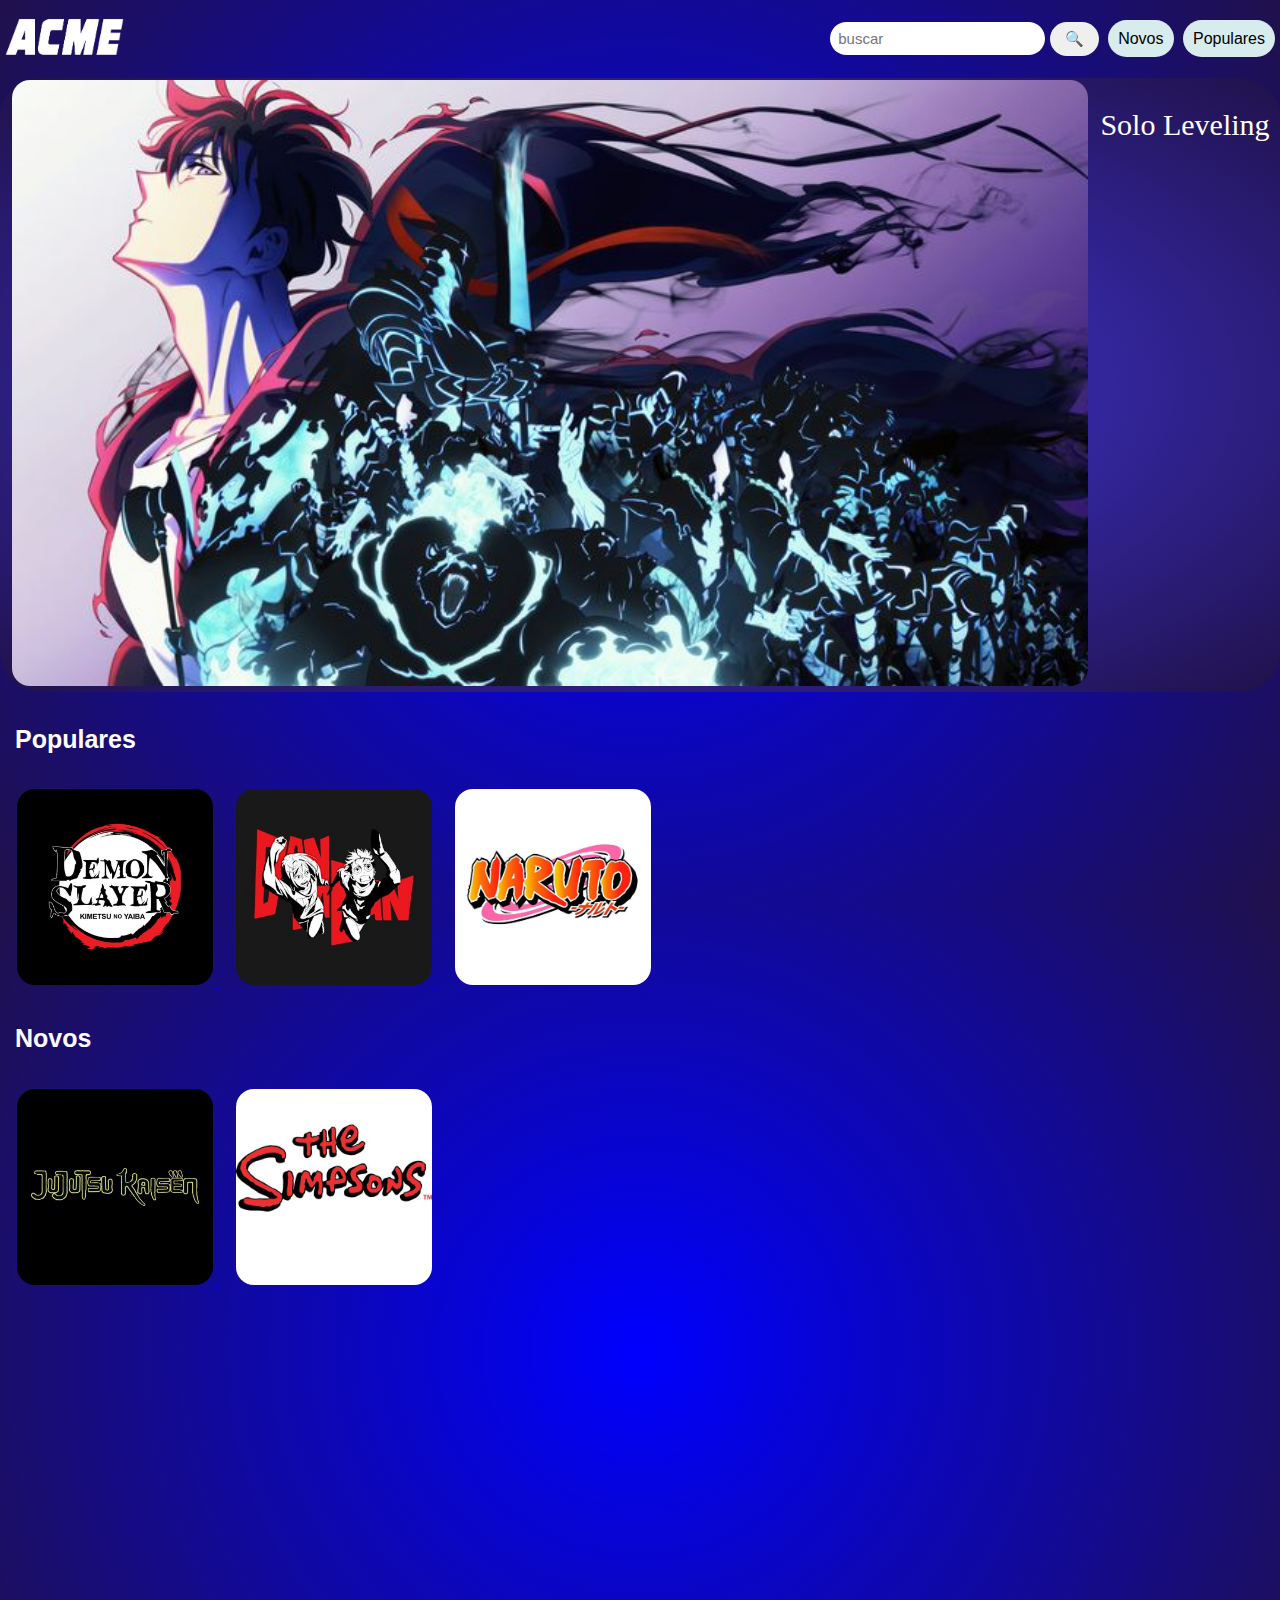
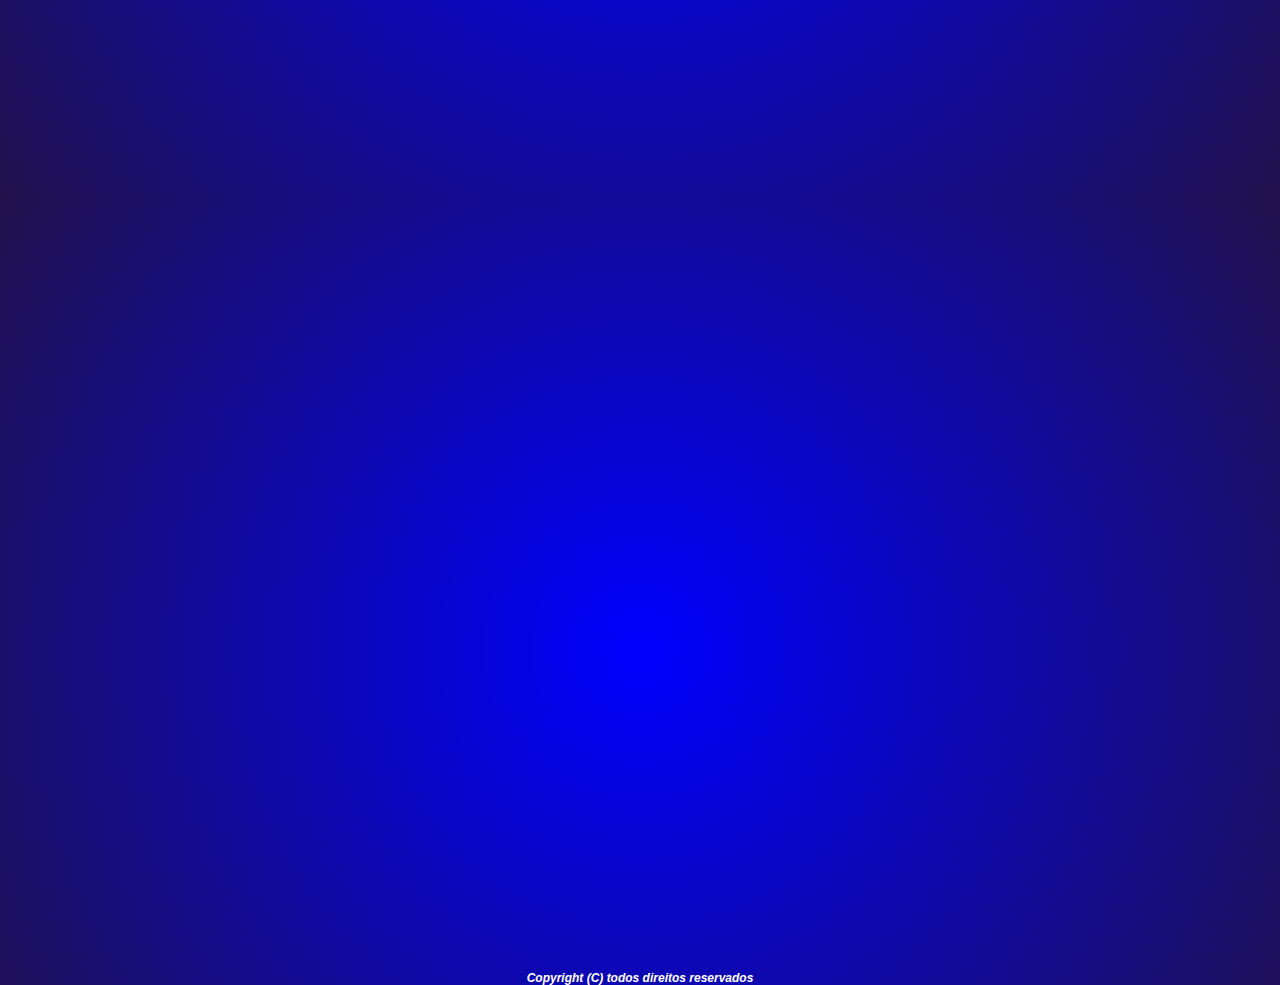
<file: public/index.html>
<!DOCTYPE html>
<html lang="en">

<head>
    <meta charset="UTF-8">
    <meta name="viewport" content="width=device-width, initial-scale=1.0">
    <title>Catalogo</title>
    <link rel="stylesheet" href="style.css">
</head>

<body>
    <header>
        <div class="menu-navegação">
            <a href="index.html" id="logo-link">
            <img src="images/logo-removebg-preview.png" alt="logo">
            </a>
            <ul>
                <li. class="campo-pesquisa">
                    <input class="caixa-pesquisa" type="text" placeholder="buscar">
                    <button class="botao-pesquisa">🔍</button>
                    </li>
                    <li><a href="categorias.html">Novos</a></li>
                    <li><a href="populares.html">Populares</a></li>
            </ul>
        </div>

    </header>


    <main>
        <div class="destaque-site">
            <a href="https://www.youtube.com/watch?v=ujv2fLp3lU8&pp=ygUTdHJhaWxlciBzb2xvIGxldmluZw%3D%3D"
                class="botão-img">
                <img src="images/destaque.jpg" alt="destaque">
            </a>
            <p class="texto-descrição">
                Solo Leveling
            </p>
    </main>


    <article class="content">

        <article class="categoria">
            <div class="caixa-categoria">
                <h4>Populares</h4>
                <a href="https://www.youtube.com/watch?v=CHAIe0hwYxk&pp=ygUMZGVtb24gc2xheWVy" class="movie1">
                    <img class="movies" src="images/movie1.jpg" alt="movie1">

                </a>

                <a
                    href="https://www.youtube.com/watch?v=0XJxfbN36Uw&pp=ygUQZGFuZGFkYW4gdHJhaWxlctIHCQlRCQGHKiGM7w%3D%3D">
                    <img src="images/moviedandadan.jpg" alt="movie2" class="movies">
                </a>

                <a href="https://www.youtube.com/watch?v=flxZd7EFhSo&pp=ygUJbmFydXRvIDRr">
                    <img src="images/naruto.jpg" alt="naruto" class="movies">
                </a>
            </div>
        </article>

        <article class="categoria1">
            <div class="caixa-categoria">
                <h4>Novos</h4>
                <a href="https://www.youtube.com/watch?v=pkKu9hLT-t8&pp=ygUOanVqdXRzdSBrYWlzZW4%3D" class="movie1">
                    <img class="movies" src="images/movie3.jpg" alt="movie3">

                </a>

                <a href="https://www.youtube.com/watch?v=o2zwqRwmQIM&pp=ygURc2ltcHNvbnMgYWJlcnR1cmE%3D">
                    <img src="images/movie4.jpg" alt="movie4" class="movies">
                </a>
            </div>
        </article>

    </article>



    <footer>
        <h5>Copyright (C) todos direitos reservados</h5>
    </footer>


</body>

</html>
</file>
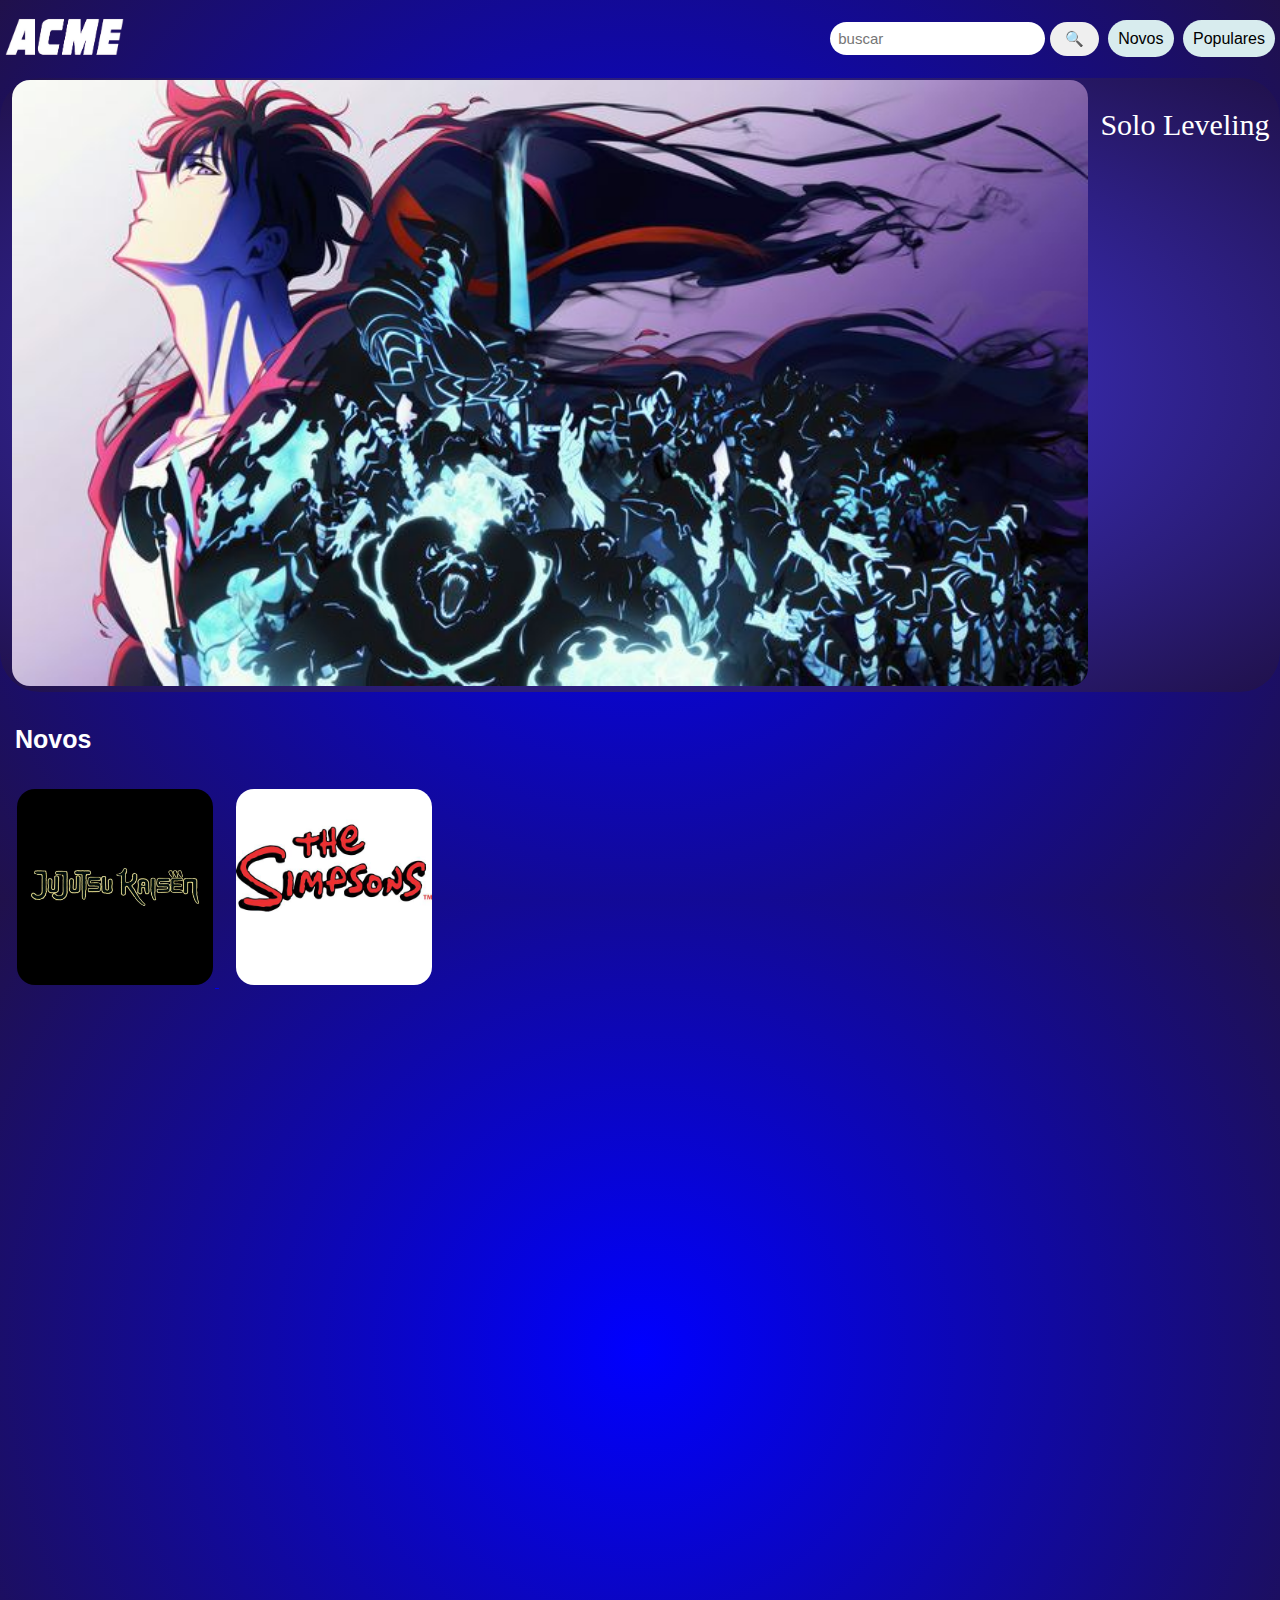
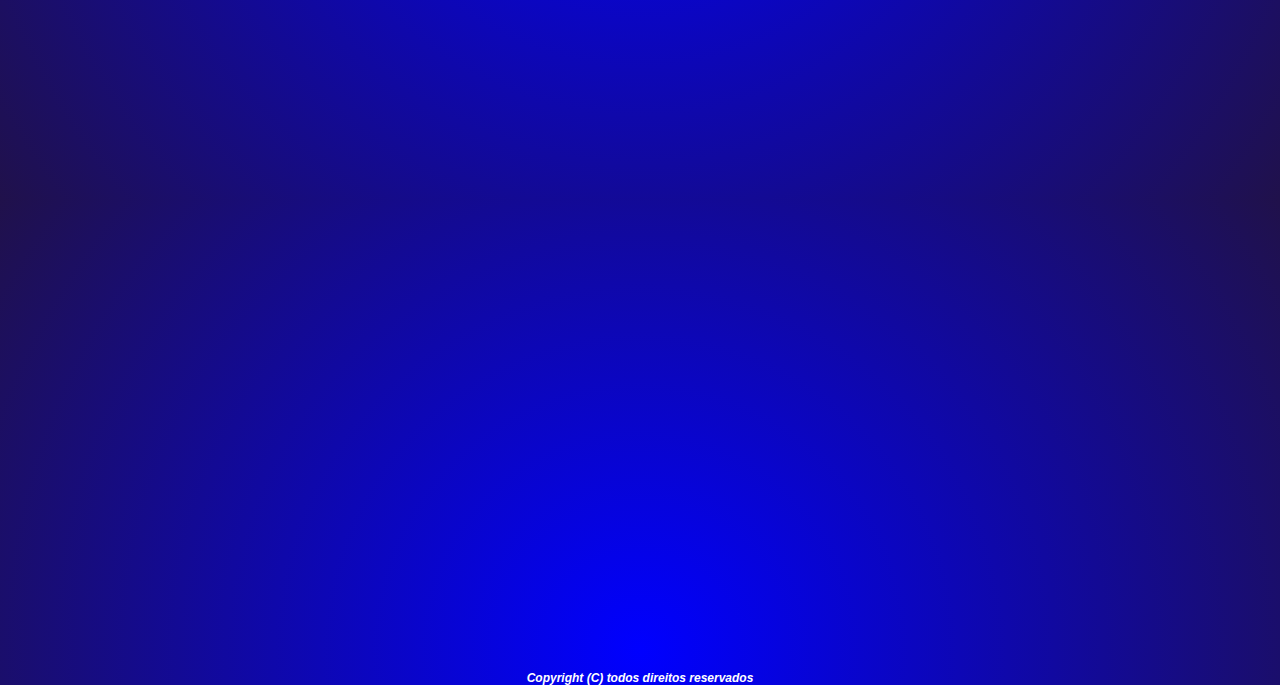
<file: public/categorias.html>
<!DOCTYPE html>
<html lang="en">

<head>
    <meta charset="UTF-8">
    <meta name="viewport" content="width=device-width, initial-scale=1.0">
    <title>novos</title>
    <link rel="stylesheet" href="style.css">
</head>

<body>
    <header>
        <div class="menu-navegação">
            <a href="index.html" id="logo-link">
            <img src="images/logo-removebg-preview.png" alt="logo">
            </a>
            <ul>
                <li. class="campo-pesquisa">
                    <input class="caixa-pesquisa" type="text" placeholder="buscar">
                    <button class="botao-pesquisa">🔍</button>
                    </li>
                    <li><a href="categorias.html">Novos</a></li>
                    <li><a href="populares.html">Populares</a></li>
            </ul>
        </div>

    </header>
    <main>
        <div class="destaque-site">
            <a href="https://www.youtube.com/watch?v=ujv2fLp3lU8&pp=ygUTdHJhaWxlciBzb2xvIGxldmluZw%3D%3D"
                class="botão-img">
                <img src="images/destaque.jpg" alt="destaque">
            </a>
            <p class="texto-descrição">
                Solo Leveling
            </p>
    </main>

    <article class="categoria1">
        <div class="caixa-categoria">
            <h4>Novos</h4>
            <a href="https://www.youtube.com/watch?v=pkKu9hLT-t8&pp=ygUOanVqdXRzdSBrYWlzZW4%3D" class="movie1">
                <img class="movies" src="images/movie3.jpg" alt="movie3">

            </a>

            <a href="https://www.youtube.com/watch?v=o2zwqRwmQIM&pp=ygURc2ltcHNvbnMgYWJlcnR1cmE%3D">
                <img src="images/movie4.jpg" alt="movie4" class="movies">
            </a>
        </div>
    </article>

    <footer>
        <h5>Copyright (C) todos direitos reservados</h5>

    </footer>

</body>
</file>
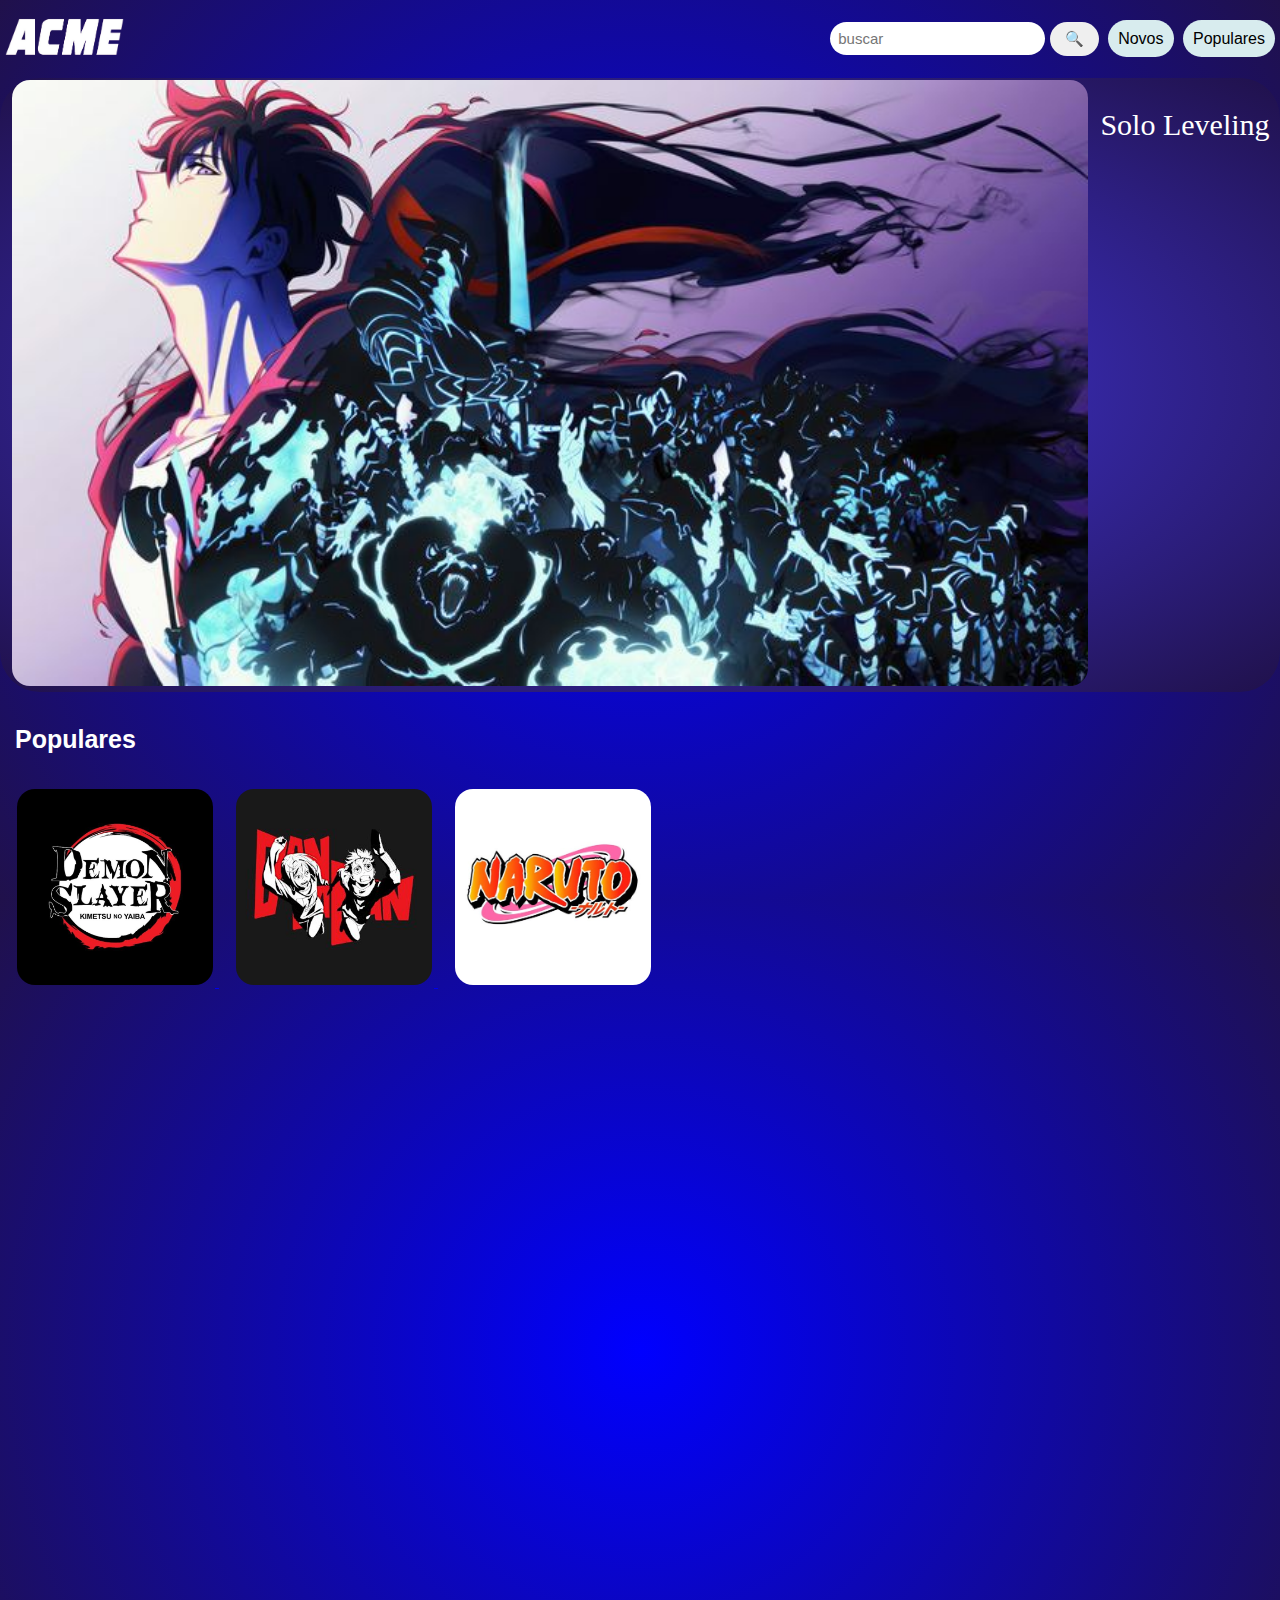
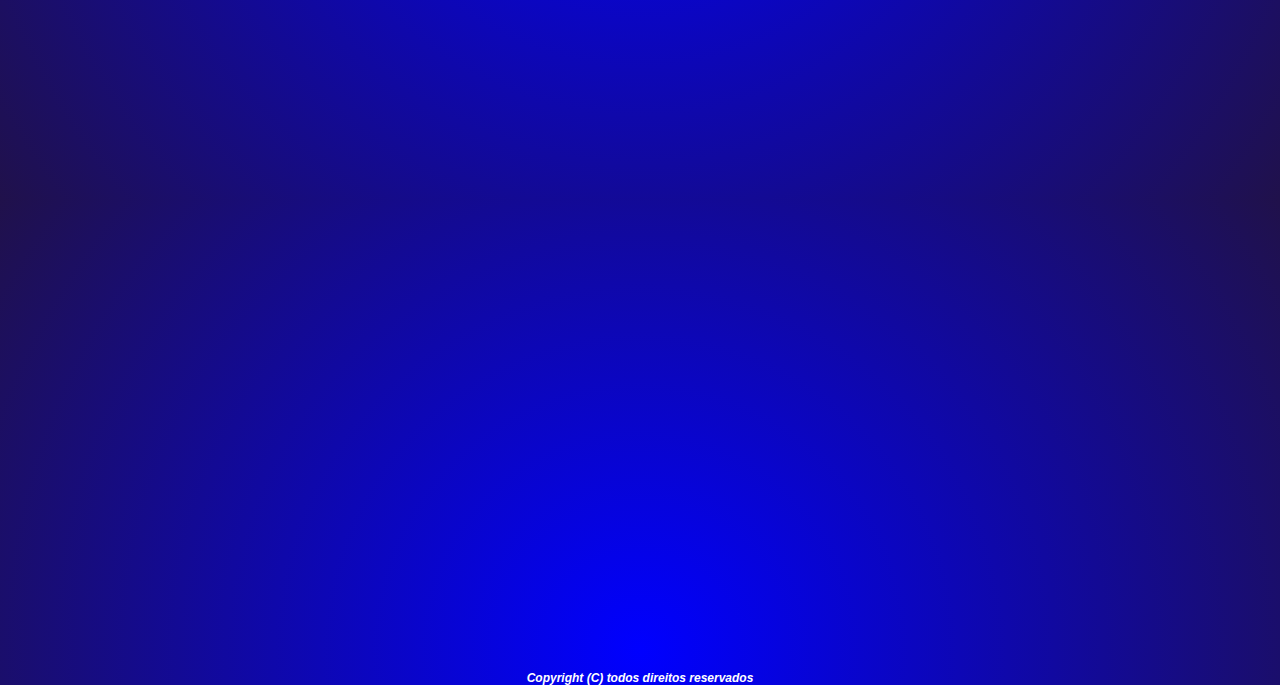
<file: public/populares.html>
<!DOCTYPE html>
<html lang="en">

<head>
    <meta charset="UTF-8">
    <meta name="viewport" content="width=device-width, initial-scale=1.0">
    <title>populares</title>
    <link rel="stylesheet" href="style.css">
</head>

<body>
    <header>
        <div class="menu-navegação">
            <a href="index.html" id="logo-link">
            <img src="images/logo-removebg-preview.png" alt="logo">
            </a>
            <ul>
                <li. class="campo-pesquisa">
                    <input class="caixa-pesquisa" type="text" placeholder="buscar">
                    <button class="botao-pesquisa">🔍</button>
                    </li>
                    <li><a href="categorias.html">Novos</a></li>
                    <li><a href="populares.html">Populares</a></li>
            </ul>
        </div>

    </header>


    <main>
        <div class="destaque-site">
            <a href="https://www.youtube.com/watch?v=ujv2fLp3lU8&pp=ygUTdHJhaWxlciBzb2xvIGxldmluZw%3D%3D"
                class="botão-img">
                <img src="images/destaque.jpg" alt="destaque">
            </a>
            <p class="texto-descrição">
                Solo Leveling
            </p>
    </main>


    <article>

        <article class="categoria">
            <div class="caixa-categoria">
                <h4>Populares</h4>
                <a href="https://www.youtube.com/watch?v=CHAIe0hwYxk&pp=ygUMZGVtb24gc2xheWVy" class="movie1">
                    <img class="movies" src="images/movie1.jpg" alt="movie1">

                </a>

                <a
                    href="https://www.youtube.com/watch?v=0XJxfbN36Uw&pp=ygUQZGFuZGFkYW4gdHJhaWxlctIHCQlRCQGHKiGM7w%3D%3D">
                    <img src="images/moviedandadan.jpg" alt="movie2" class="movies">
                </a>

                <a
                    href="https://www.youtube.com/watch?v=flxZd7EFhSo&pp=ygUJbmFydXRvIDRr">
                    <img src="images/naruto.jpg" alt="naruto" class="movies">
                </a>
            </div>
        </article>

    <footer>
        <h5>Copyright (C) todos direitos reservados</h5>

    </footer>


</body>
</file>
<file: public/style.css>
html,
body {
    height: 100%;
    background: radial-gradient(circle, blue, rgb(32, 17, 75));
    padding: 0;
    margin: 0;


}

* {
    box-sizing: border-box;
}


footer {
    width: 100%;
    margin-top: 100%;
}

footer h5 {
    color: white;
    font-style: italic;
    font-size: 12px;
    font-family: Arial, Helvetica, sans-serif;
    text-align: center;
}

/* classes*/

/*Menu*/

.campo-pesquisa {
    padding: 5px;
    border-radius: 5px;
    text-align: center;
    justify-content: center;
}

.botao-pesquisa {
    padding: 8px 15px;
    border-radius: 25px;
    border: none;
    cursor: pointer;
    font-size: 15px;
}



.caixa-pesquisa {
    padding: 8px;
    border-radius: 25px;
    border: none;
    font-size: 15px;
}

.menu-navegação {
    display: flex;
    justify-content: space-between;
    align-items: center;
}

.menu-navegação img {
    /*logo*/
    max-width: 125px;
    height: auto;

}

.menu-navegação ul {
    text-align: right;
    font-family: Arial, Helvetica, sans-serif;
}

.menu-navegação ul li {
    list-style: none;
    display: inline-block;
    margin-left: 5px;

}
#logo-link{
    background-color: transparent;
    padding: 2px;
}
#logo-link:hover{
   transform: scale(1.1);
   border: solid 2px;
   border-color: white;
}

.menu-navegação a {
    color: black;
    text-decoration: none;
    padding: 10px;
    background-color: rgb(216, 236, 238);
    border-radius: 20px;
}

.menu-navegação a:visited {
    color: black;
}

.menu-navegação a:hover {
    background-color: rgb(173, 214, 214);
}


/*destaque-site*/

.destaque-site {
    display: flex;
    justify-content: center;
    background: radial-gradient(rgb(71, 59, 240), rgb(32, 17, 75));
    border: 5px black;
    border-radius: 40px;


}

.botão-img img {
    width: 1080px;
    height: auto;
    border: 2px solid transparent;
    transition: all 0.3s ease;
    border-radius: 20px;

}

.botão-img img:hover {
    transform: scale(1.1);
    border-color: black;

}

.texto-descrição {
    color: white;
    font-family: 'Times New Roman', Times, serif;
    font-size: 30px;
    margin-left: 10px;
}

/* categorias*/

.caixa-categoria h4 {
    color: white;
    font-family: Arial, Helvetica, sans-serif;
    font-size: 25px;
    display: block;
    text-align: left;
    margin-left: 15px;

}

article {}

.movies {
    width: 200px;
    height: 200px;
    margin-left: 15px;
    border-radius: 20px;
    border: 2px solid transparent;
    transition: all 0.3s ease;
}

.movies:hover {
    transform: scale(1.1);
    border-color: white;
}
</file>
